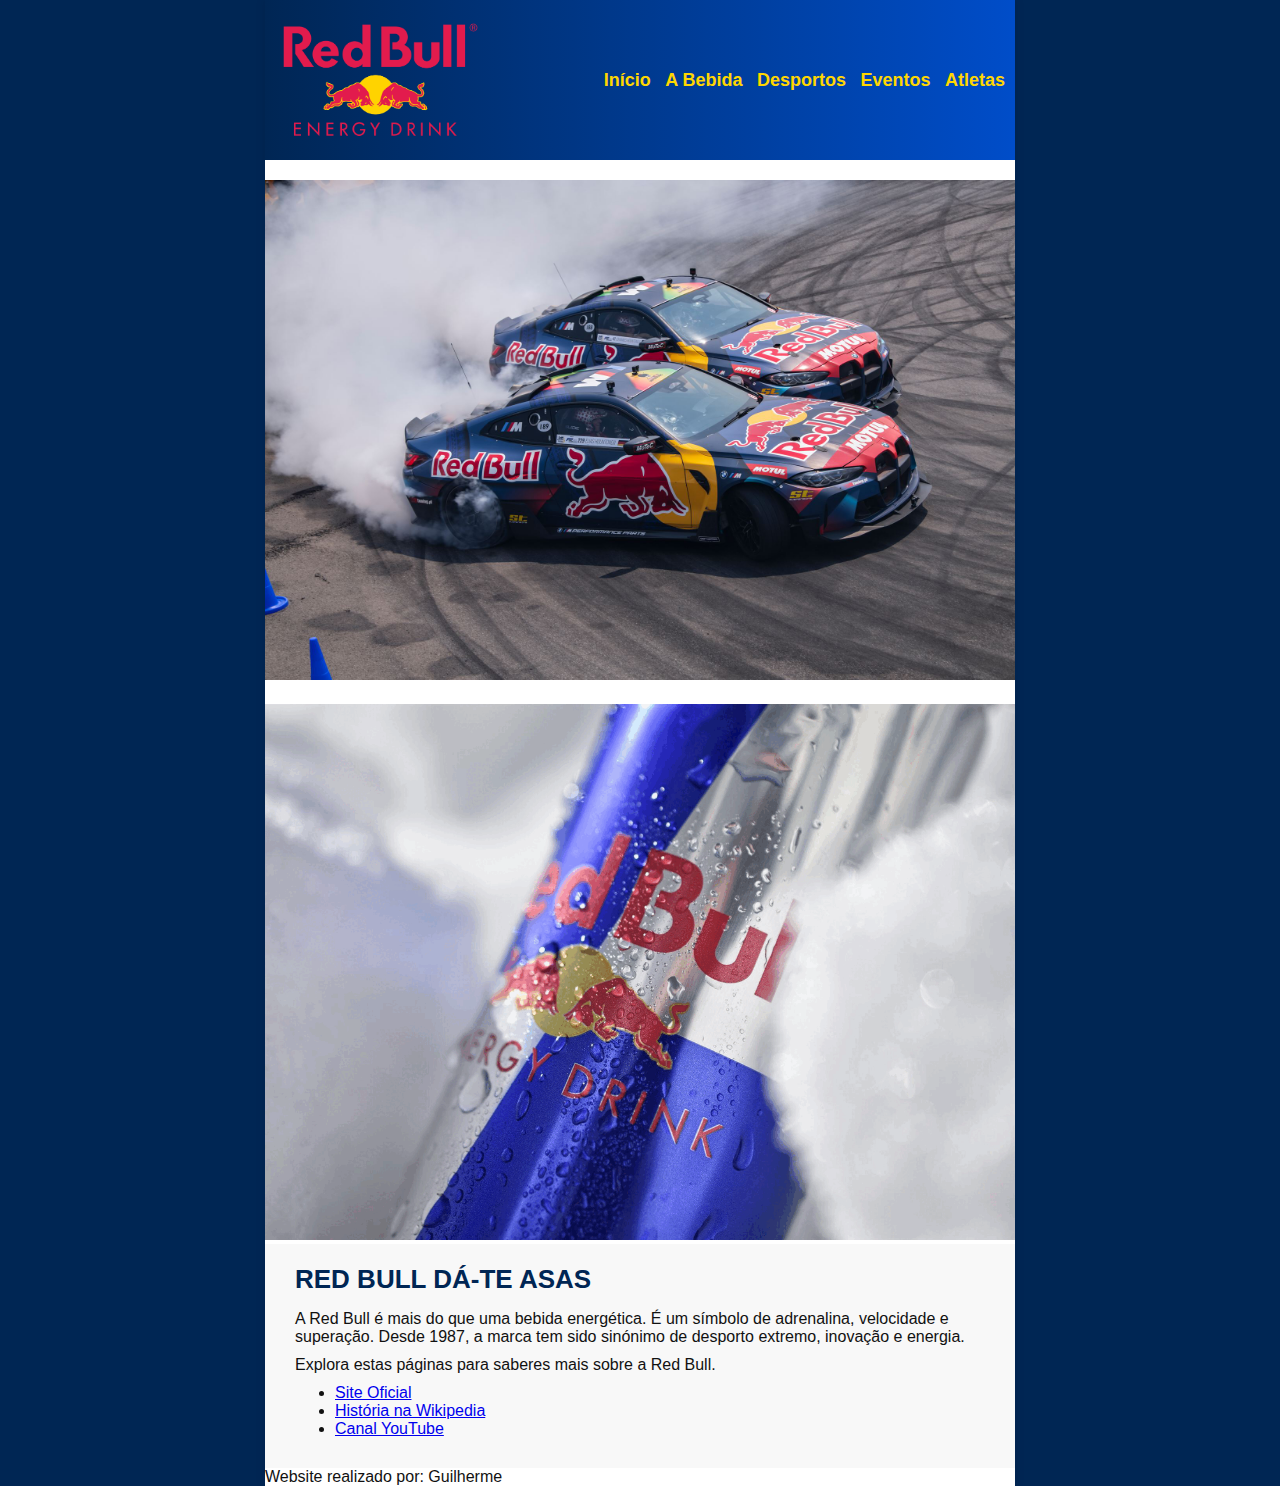
<file: index.html>
<!DOCTYPE html>
<html>
<head>
  <meta charset="utf-8" />
  <link rel="icon" href="images/redbull-icon.png">
  <title>Red Bull - Energia em Movimento</title>
  <link rel="stylesheet" href="style.css" />
</head>
<body>
  <div id="container">
    <div id="header">
      <img class="logo" src="images/redbull-logo.png" alt="Red Bull Logo" />
      <div id="links">
        <a href="index.html">Início</a>
        <a href="bebida.html">A Bebida</a>
        <a href="desportos.html">Desportos</a>
        <a href="eventos.html">Eventos</a>
        <a href="atletas.html">Atletas</a>
      </div>
    </div>

    <picture>
      <source srcset="images/redbull-desktop.jpg" type="image/jpeg" media="(min-width: 768px)">
      <source srcset="images/redbull-mobile.jpg" type="image/jpeg" media="(max-width: 767px)">
      <img class="picture" src="images/redbull-desktop.jpg" alt="Red Bull em Ação">
    </picture>

    <picture>
      <source srcset="images/energia-desktop.jpg" type="image/jpeg" media="(min-width: 768px)">
      <source srcset="images/energia-mobile.jpg" type="image/jpeg" media="(max-width: 767px)">
      <img class="picture" src="images/energia-desktop.jpg" alt="Energia Red Bull">
    </picture>

    <div class="contenttext">
      <h2>Red Bull dá-te asas</h2>
      <p>A Red Bull é mais do que uma bebida energética. É um símbolo de adrenalina, velocidade e superação. Desde 1987, a marca tem sido sinónimo de desporto extremo, inovação e energia.</p>
      <p>Explora estas páginas para saberes mais sobre a Red Bull.</p>

      <ul>
        <li><a href="https://www.redbull.com/pt-pt/" target="_blank">Site Oficial</a></li>
        <li><a href="https://pt.wikipedia.org/wiki/Red_Bull" target="_blank">História na Wikipedia</a></li>
        <li><a href="https://www.youtube.com/user/redbull" target="_blank">Canal YouTube</a></li>
      </ul>
    </div>

    <div id="footer">
      <p>Website realizado por: Guilherme</p>
    </div>
  </div>
</body>
</html>
</file>
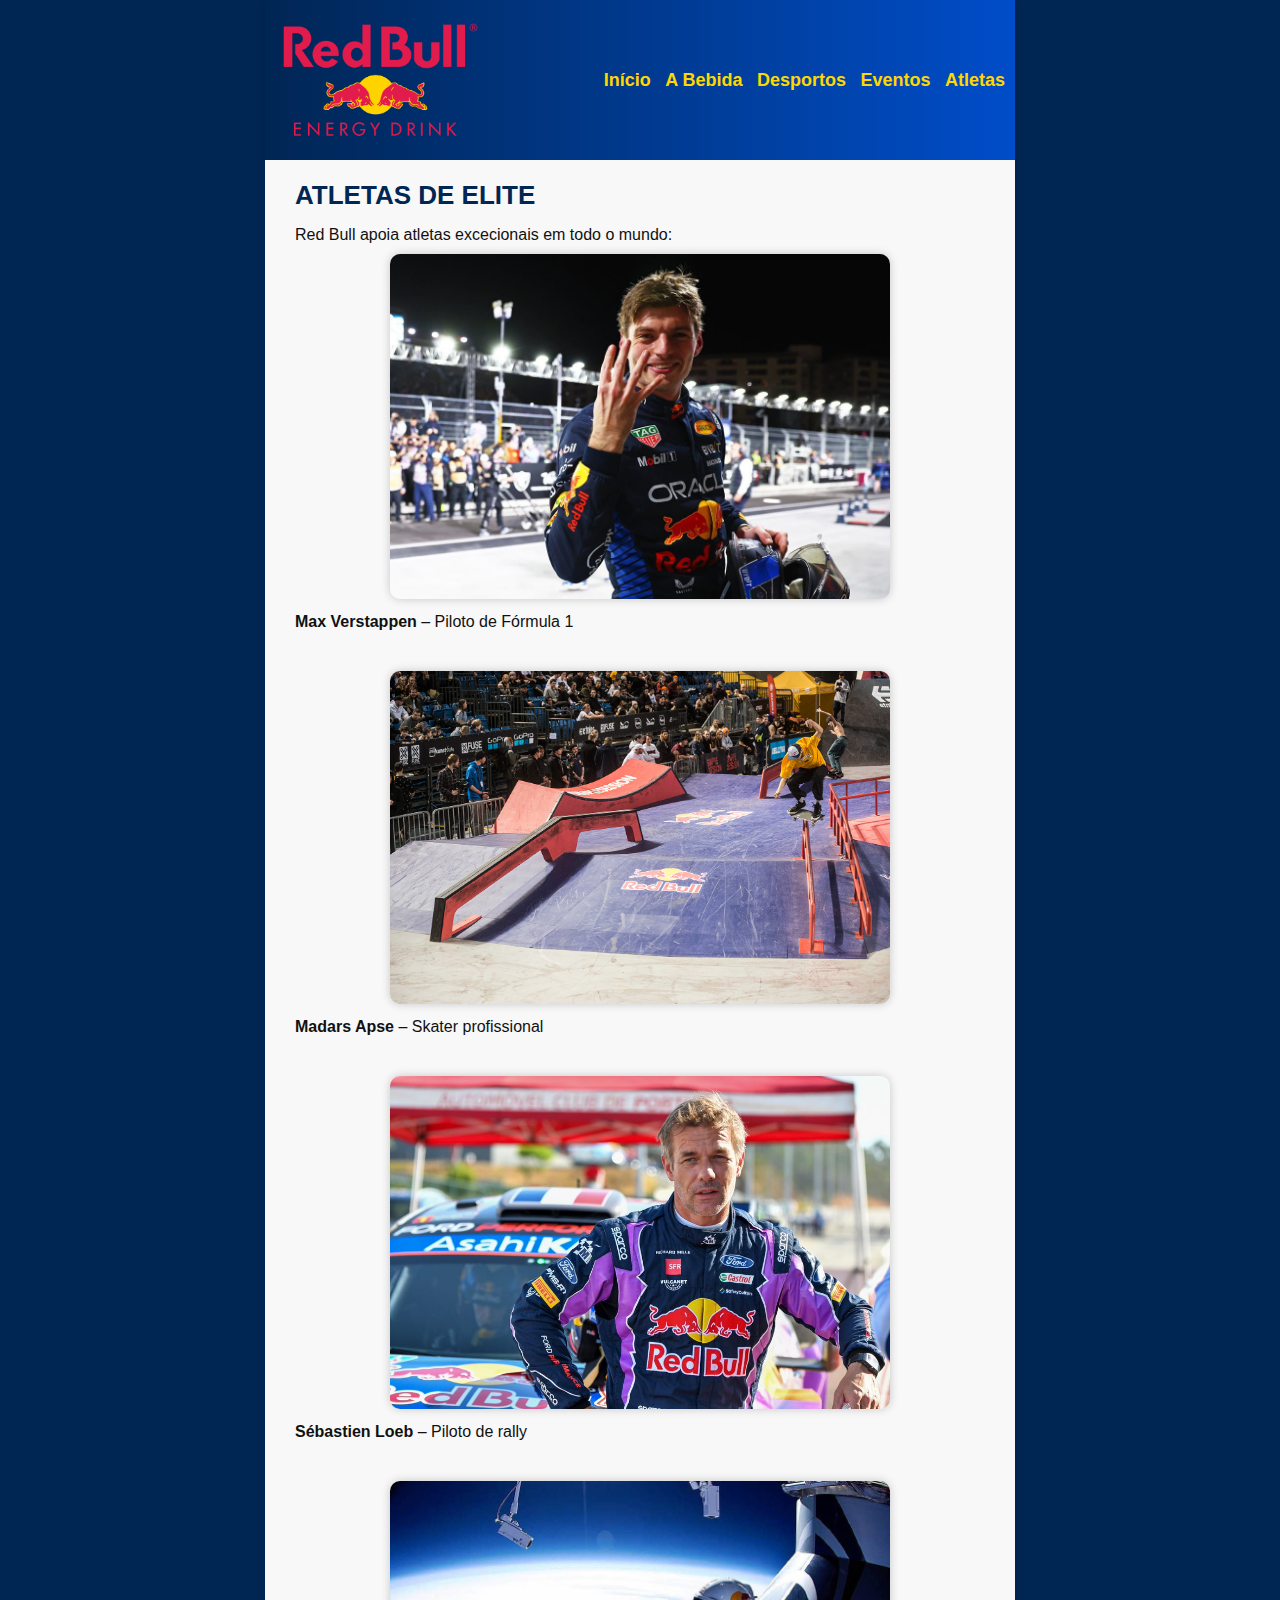
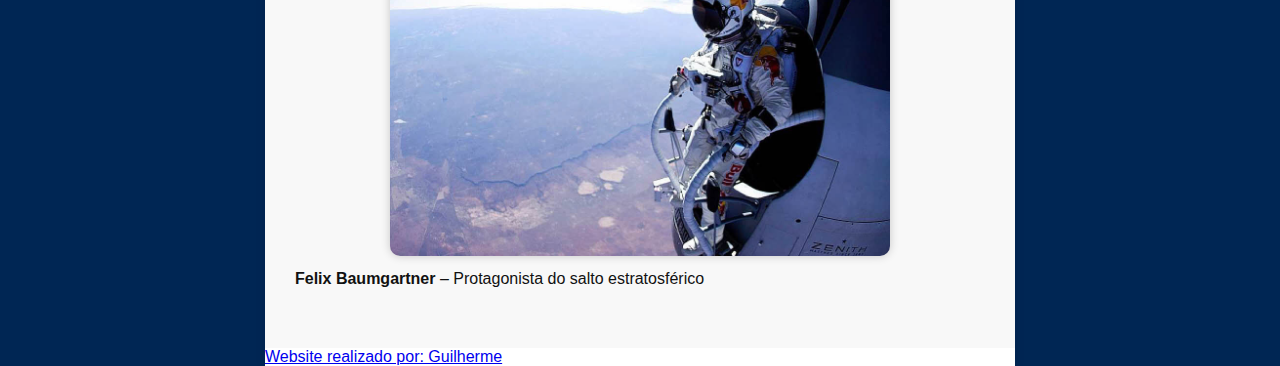
<file: atletas.html>
<!DOCTYPE html>
<html>
<head>
  <meta charset="utf-8" />
  <link rel="icon" href="images/redbull-icon.png">
  <title>Atletas Red Bull</title>
  <link rel="stylesheet" href="style.css" />
</head>
<body>
  <div id="container">
    <div id="header">
      <img class="logo" src="images/redbull-logo.png" alt="Logo Red Bull" />
      <div id="links">
        <a href="index.html">Início</a>
        <a href="bebida.html">A Bebida</a>
        <a href="desportos.html">Desportos</a>
        <a href="eventos.html">Eventos</a>
        <a href="atletas.html">Atletas</a>
      </div>
    </div>

    <div class="contenttext">
      <h2>Atletas de Elite</h2>
      <p>Red Bull apoia atletas excecionais em todo o mundo:</p>

      <div class="evento">
        <picture>
          <source srcset="images/verstappen-desktop.jpg" media="(min-width: 768px)">
          <source srcset="images/verstappen-mobile.jpg" media="(max-width: 767px)">
          <img src="images/verstappen-desktop.jpg" alt="Max Verstappen - F1" class="evento-img">
        </picture>
        <p><strong>Max Verstappen</strong> – Piloto de Fórmula 1</p>
      </div>

      <div class="evento">
        <picture>
          <source srcset="images/madars-desktop.jpg" media="(min-width: 768px)">
          <source srcset="images/madars-mobile.jpg" media="(max-width: 767px)">
          <img src="images/madars-desktop.jpg" alt="Letícia Bufoni - Skate" class="evento-img">
        </picture>
        <p><strong>Madars Apse</strong> – Skater profissional</p>
      </div>

      <div class="evento">
        <picture>
          <source srcset="images/loeb-desktop.jpg" media="(min-width: 768px)">
          <source srcset="images/loeb-mobile.jpg" media="(max-width: 767px)">
          <img src="images/loeb-desktop.jpg" alt="Sebastien Loeb - Rally" class="evento-img">
        </picture>
        <p><strong>Sébastien Loeb</strong> – Piloto de rally</p>
      </div>

      <div class="evento">
        <picture>
          <source srcset="images/felix-desktop.jpg" media="(min-width: 768px)">
          <source srcset="images/felix-mobile.jpg" media="(max-width: 767px)">
          <img src="images/felix-desktop.jpg" alt="Felix Baumgartner - Salto Estratosférico" class="evento-img">
        </picture>
        <p><strong>Felix Baumgartner</strong> – Protagonista do salto estratosférico</p>
      </div>
    </div>

    <div id="footer">
      <a href="#">Website realizado por: Guilherme</a>
    </div>
  </div>
</body>
</html>
</file>
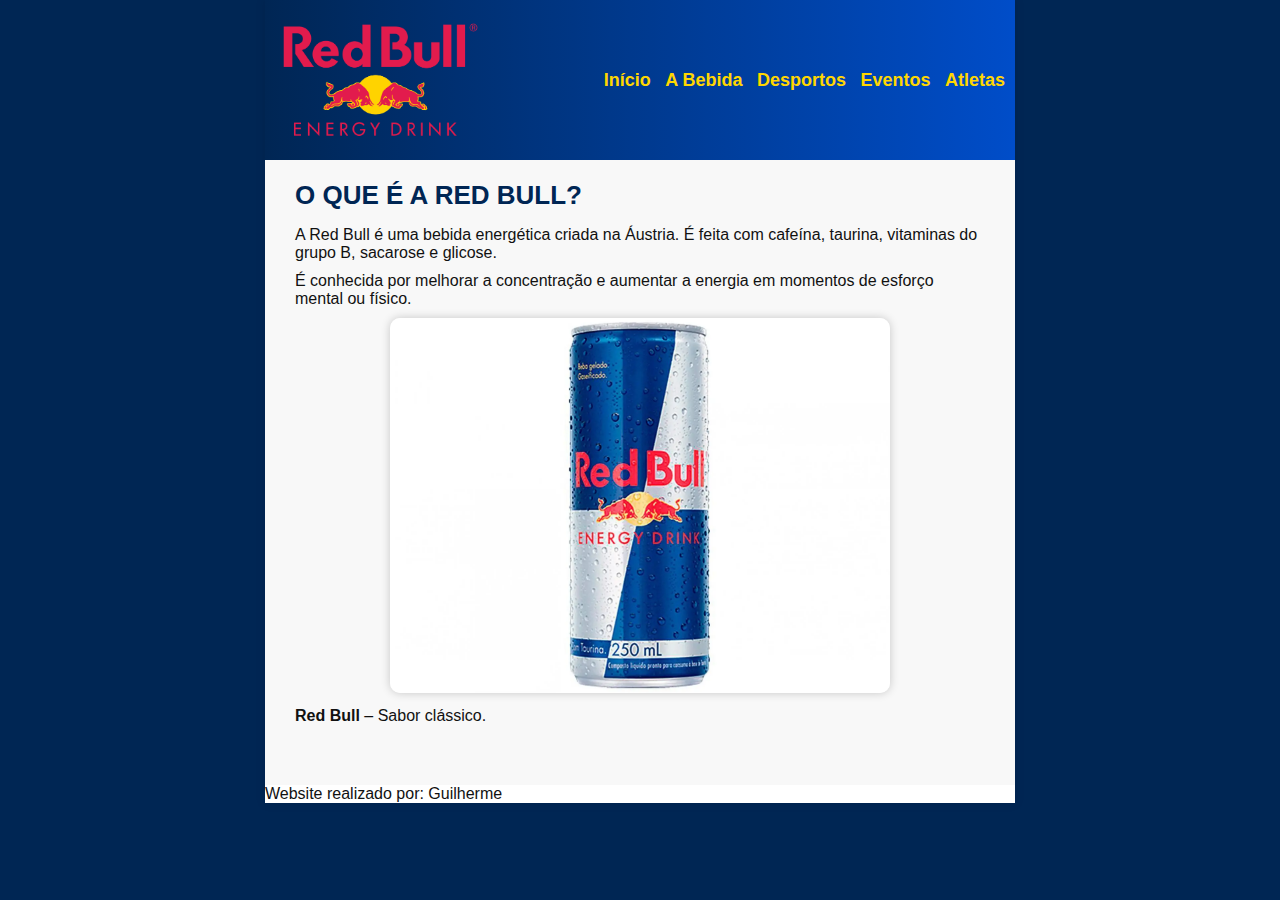
<file: bebida.html>
<!DOCTYPE html>
<html>
<head>
  <meta charset="utf-8" />
   <meta name="viewport" content="width=device-width, initial-scale=1.0">
  <link rel="icon" href="images/redbull-icon.png">
  <title>Red Bull - A Bebida</title>
  <link rel="stylesheet" href="style.css" />
</head>
<body>
  <div id="container">
    <div id="header">
      <img class="logo" src="images/redbull-logo.png" alt="Logo Red Bull" />
      <div id="links">
        <a href="index.html">Início</a>
        <a href="bebida.html">A Bebida</a>
        <a href="desportos.html">Desportos</a>
        <a href="eventos.html">Eventos</a>
        <a href="atletas.html">Atletas</a>
      </div>
    </div>

    <div class="contenttext">
      <h2>O que é a Red Bull?</h2>
      <p>A Red Bull é uma bebida energética criada na Áustria. É feita com cafeína, taurina, vitaminas do grupo B, sacarose e glicose.</p>
      <p>É conhecida por melhorar a concentração e aumentar a energia em momentos de esforço mental ou físico.</p>

      <div class="evento">
        <picture>
          <source srcset="images/lata-desktop.jpg" media="(min-width: 768px)">
          <source srcset="images/lata-mobile.jpg" media="(max-width: 767px)">
          <img src="images/lata-desktop.jpg" alt="Lata de Red Bull" class="evento-img">
        </picture>
        <p><strong>Red Bull</strong> – Sabor clássico.</p>
      </div>
    </div>

    <div id="footer">
      <p>Website realizado por: Guilherme</p>
    </div>
  </div>
</body>
</html>
</file>
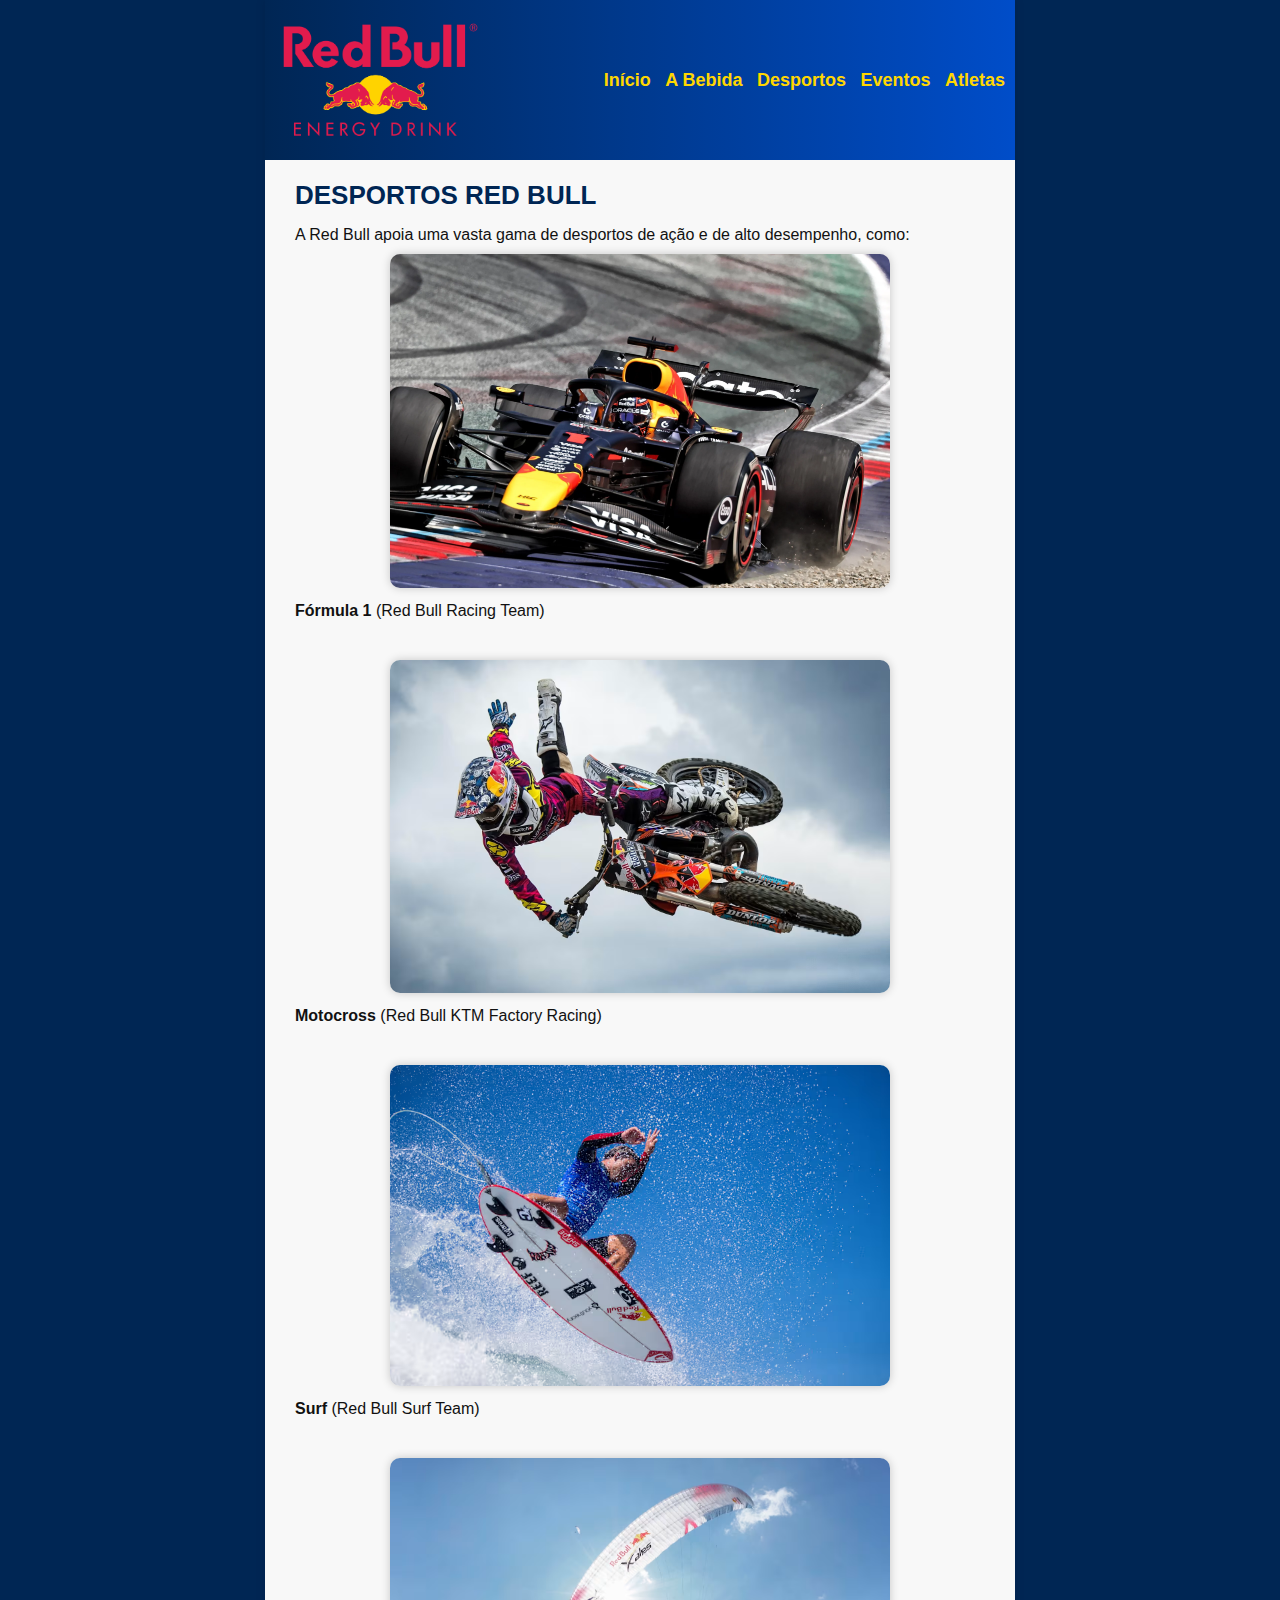
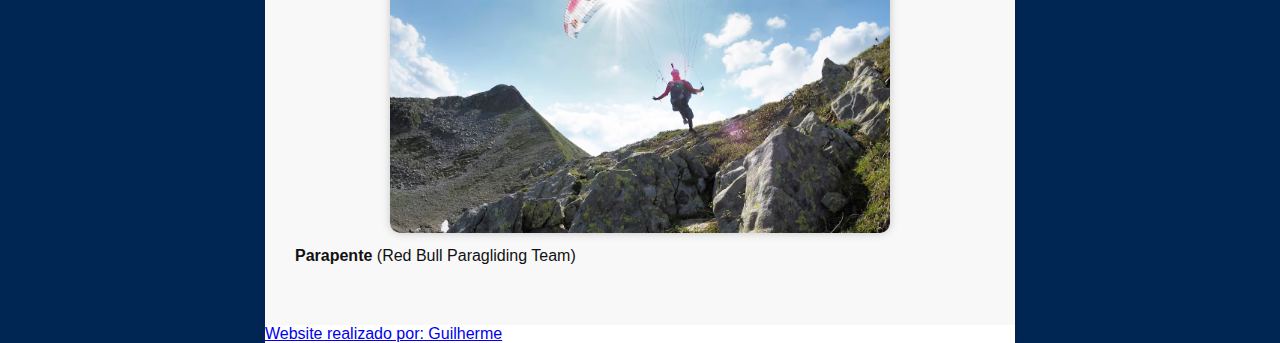
<file: desportos.html>
<!DOCTYPE html>
<html>
<head>
  <meta charset="utf-8" />
   <meta name="viewport" content="width=device-width, initial-scale=1.0">
  <link rel="icon" href="images/redbull-icon.png">
  <title>Desportos</title>
  <link rel="stylesheet" href="style.css" />
</head>
<body>
  <div id="container">
    <div id="header">
      <img class="logo" src="images/redbull-logo.png" alt="Logo Red Bull" />
      <div id="links">
        <a href="index.html">Início</a>
        <a href="bebida.html">A Bebida</a>
        <a href="desportos.html">Desportos</a>
        <a href="eventos.html">Eventos</a>
        <a href="atletas.html">Atletas</a>
      </div>
    </div>

    <div class="contenttext">
      <h2>Desportos Red Bull</h2>
      <p>A Red Bull apoia uma vasta gama de desportos de ação e de alto desempenho, como:</p>

      <div class="evento">
        <picture>
          <source srcset="images/f1-desktop.jpg" media="(min-width: 768px)">
          <source srcset="images/f1-mobile.jpg" media="(max-width: 767px)">
          <img src="images/f1-desktop.jpg" alt="Fórmula 1 - Red Bull Racing" class="evento-img">
        </picture>
        <p><strong>Fórmula 1</strong> (Red Bull Racing Team) </p>
      </div>

      <div class="evento">
        <picture>
          <source srcset="images/motocross-desktop.jpg" media="(min-width: 768px)">
          <source srcset="images/motocross-mobile.jpg" media="(max-width: 767px)">
          <img src="images/motocross-desktop.jpg" alt="Motocross, BMX e Skate" class="evento-img">
        </picture>
        <p><strong>Motocross </strong> (Red Bull KTM Factory Racing) </p>
      </div>

      <div class="evento">
        <picture>
          <source srcset="images/surf-desktop.jpg" media="(min-width: 768px)">
          <source srcset="images/surf-mobile.jpg" media="(max-width: 767px)">
          <img src="images/surf-desktop.jpg" alt="Surf, Snowboard e Base Jumping" class="evento-img">
        </picture>
        <p><strong>Surf </strong> (Red Bull Surf Team) </p>
      </div>

      <div class="evento">
        <picture>
          <source srcset="images/parapente-desktop.jpg" media="(min-width: 768px)">
          <source srcset="images/parapente-mobile.jpg" media="(max-width: 767px)">
          <img src="images/parapente-desktop.jpg" alt="Parapente, Drift e Rally" class="evento-img">
        </picture>
        <p><strong>Parapente </strong> (Red Bull Paragliding Team) </p>
      </div>
    </div>

    <div id="footer">
      <a href="#">Website realizado por: Guilherme</a>
    </div>
  </div>
</body>
</html>
</file>
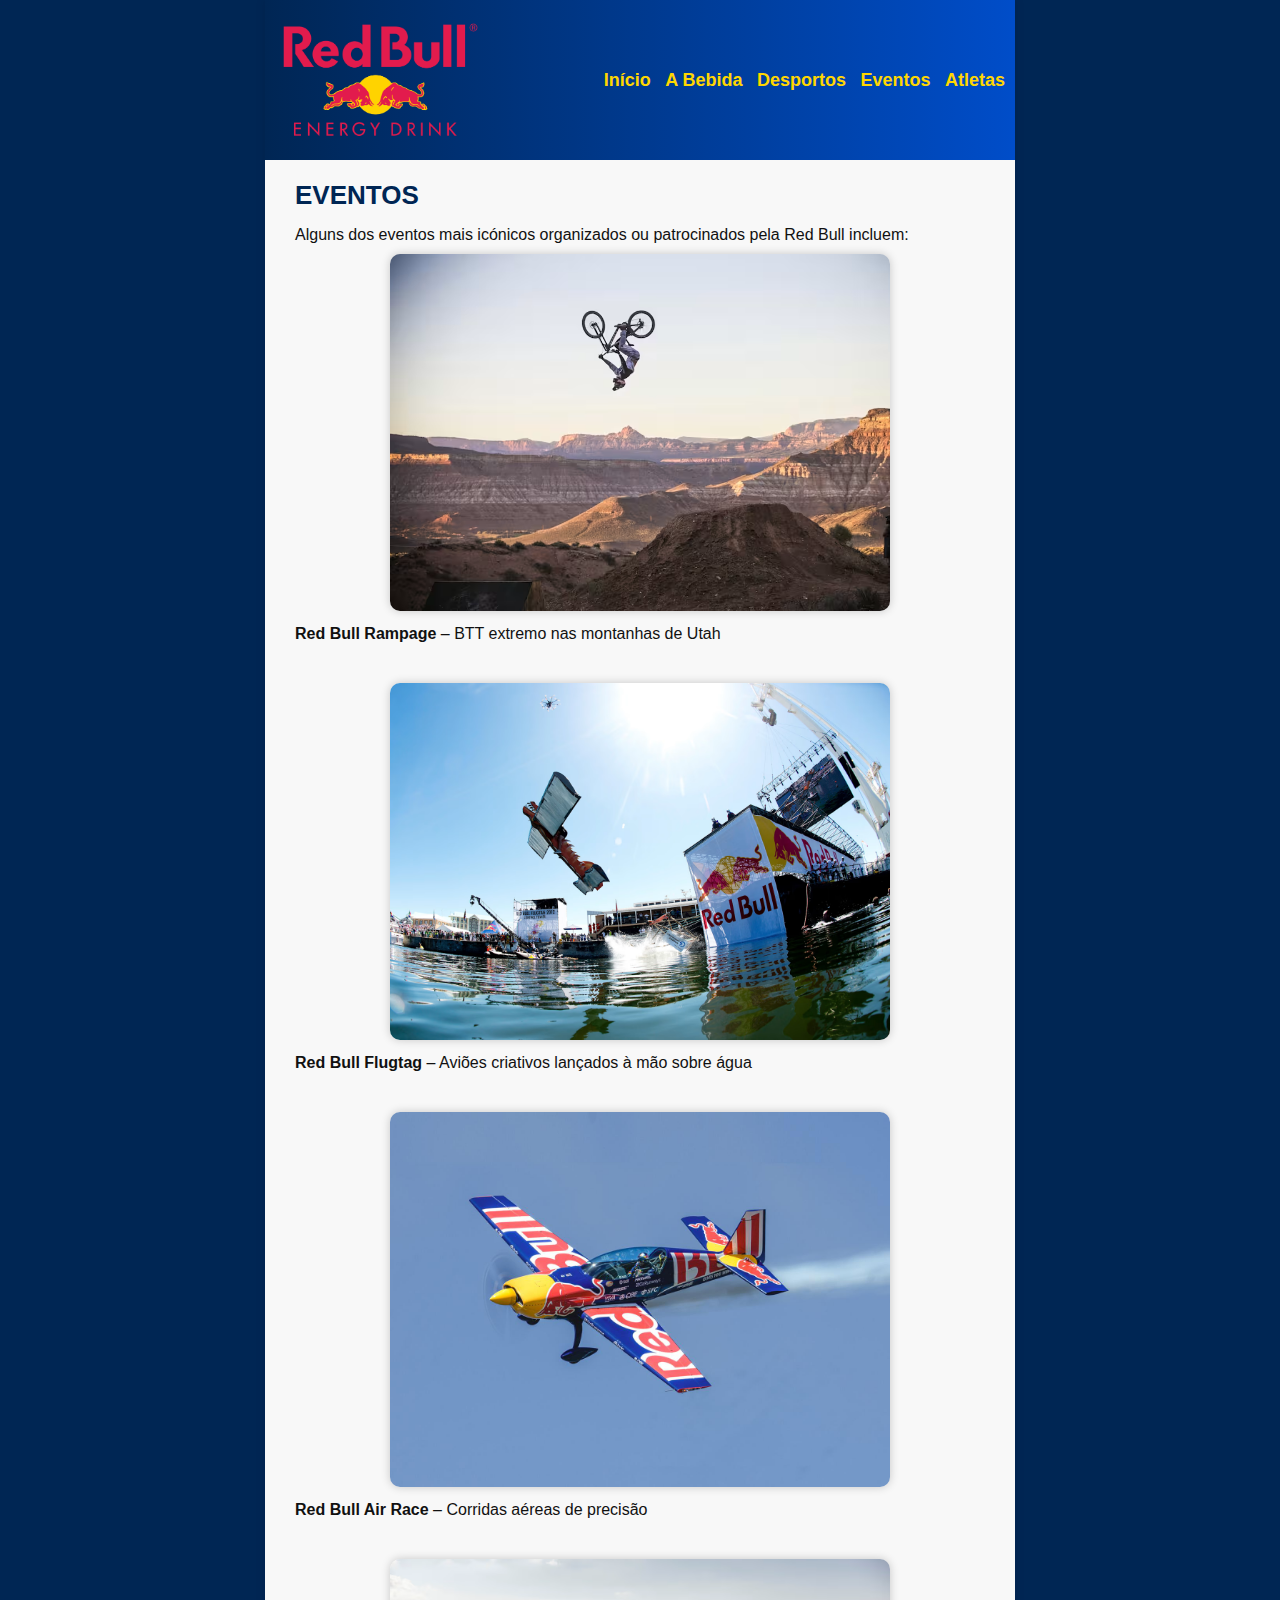
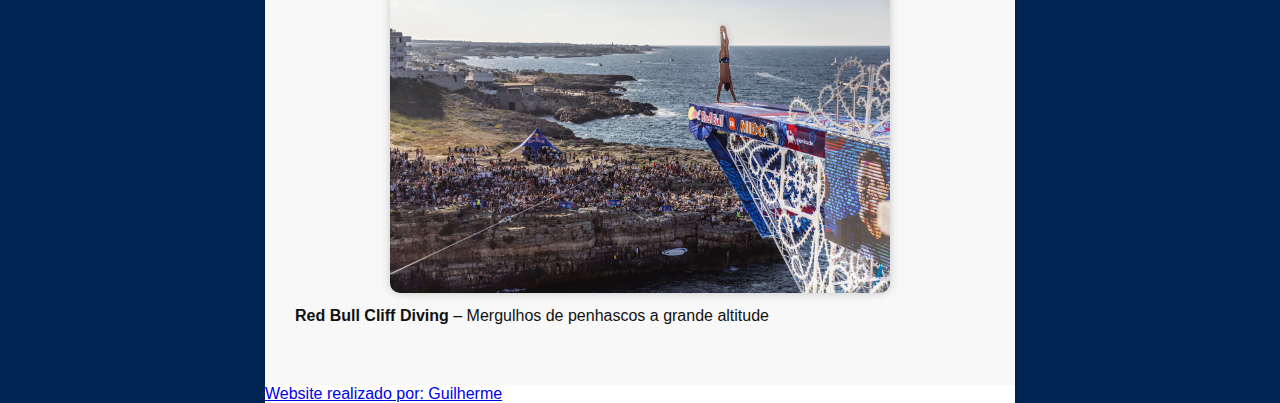
<file: eventos.html>
<!DOCTYPE html>
<html>
<head>
  <meta charset="utf-8" />
  <link rel="icon" href="images/redbull-icon.png">
  <title>Eventos Red Bull</title>
  <link rel="stylesheet" href="style.css" />
</head>
<body>
  <div id="container">
    <div id="header">
      <img class="logo" src="images/redbull-logo.png" alt="Logo Red Bull" />
      <div id="links">
        <a href="index.html">Início</a>
        <a href="bebida.html">A Bebida</a>
        <a href="desportos.html">Desportos</a>
        <a href="eventos.html">Eventos</a>
        <a href="atletas.html">Atletas</a>
      </div>
    </div>

    <div class="contenttext">
      <h2>Eventos</h2>
      <p>Alguns dos eventos mais icónicos organizados ou patrocinados pela Red Bull incluem:</p>

      <div class="evento">
        <picture>
          <source srcset="images/rampage-desktop.jpg" media="(min-width: 768px)">
          <source srcset="images/rampage-mobile.jpg" media="(max-width: 767px)">
          <img src="images/rampage-desktop.jpg" alt="Red Bull Rampage" class="evento-img">
        </picture>
        <p><strong>Red Bull Rampage</strong> – BTT extremo nas montanhas de Utah</p>
      </div>

      <div class="evento">
        <picture>
          <source srcset="images/flugtag-desktop.jpg" media="(min-width: 768px)">
          <source srcset="images/flugtag-mobile.jpg" media="(max-width: 767px)">
          <img src="images/flugtag-desktop.jpg" alt="Red Bull Flugtag" class="evento-img">
        </picture>
        <p><strong>Red Bull Flugtag</strong> – Aviões criativos lançados à mão sobre água</p>
      </div>

      <div class="evento">
        <picture>
          <source srcset="images/airrace-desktop.jpg" media="(min-width: 768px)">
          <source srcset="images/airrace-mobile.jpg" media="(max-width: 767px)">
          <img src="images/airrace-desktop.jpg" alt="Red Bull Air Race" class="evento-img">
        </picture>
        <p><strong>Red Bull Air Race</strong> – Corridas aéreas de precisão</p>
      </div>

      <div class="evento">
        <picture>
          <source srcset="images/cliffdiving-desktop.jpg" media="(min-width: 768px)">
          <source srcset="images/cliffdiving-mobile.jpg" media="(max-width: 767px)">
          <img src="images/cliffdiving-desktop.jpg" alt="Red Bull Cliff Diving" class="evento-img">
        </picture>
        <p><strong>Red Bull Cliff Diving</strong> – Mergulhos de penhascos a grande altitude</p>
      </div>
    </div>

    <div id="footer">
      <a href="#">Website realizado por: Guilherme</a>
    </div>
  </div>
</body>
</html>
</file>
<file: style.css>
body {
  margin: 0;
  padding: 0;
  font-family: Arial, Helvetica, sans-serif;
  font-size: 16px;
  color: #111;
  background-color: #002654;
}

* {
  margin: 0;
  text-align: left;
  box-sizing: border-box;
}

#container {
  width: 100%;
  max-width: 750px;
  margin: 0 auto;
  background-color: #ffffff;
  box-shadow: 0 0 10px rgba(0,0,0,0.1);
}

#header {
  height: 160px;
  background: linear-gradient(to right, #002654, #004dc9);
  color: #fff;
  display: grid;
  grid-template-columns: auto 1fr;
  align-items: center;
  padding: 0 10px;
}

.logo {
  height: 130px;
  justify-self: start;
}

#links {
  justify-self: end;
  text-align: right;
}

#links a,
#links a:visited {
  font-size: 18px;
  font-weight: bold;
  color: #FFD700;
  text-decoration: none;
  margin-left: 10px;
  display: inline-block;
}

#links a:hover {
  border-bottom: 2px solid #FFD700;
}

.picture {
  width: 100%;
  height: auto;
  margin-top: 20px;
}

.contenttext {
  padding: 20px 30px;
  text-align: center;
  background-color: #f8f8f8;
}

.contenttext h2 {
  font-size: 26px;
  color: #002654;
  margin-bottom: 15px;
  text-transform: uppercase;
}

.contenttext p,
.contenttext ul {
  margin-bottom: 10px;
}

.evento {
  margin-bottom: 40px;
  text-align: center;
}

.evento img,
.evento picture img,
.evento-img {
  width: 100%;
  max-width: 500px;
  height: auto;
  border-radius: 10px;
  box-shadow: 0 0 10px rgba(0,0,0,0.2);
  margin-bottom: 10px;
}

@media screen and (max-width: 1024px) {
  #header {
    grid-template-columns: 1fr;
    text-align: center;
    height: auto;
    padding: 24px 10px;
  }

  .logo {
    height: 110px;
    margin-bottom: 14px;
    justify-self: center;
  }

  #links {
    text-align: center;
    margin: 0;
  }

  #links a {
    margin: 0 6px;
    font-size: 17px;
  }

  .contenttext {
    padding: 18px 24px;
  }

  .contenttext h2 {
    font-size: 24px;
  }

  .evento img,
  .evento picture img,
  .evento-img {
    max-width: 100%;
  }
}

@media screen and (max-width: 600px) {
  #header {
    padding: 20px 10px;
  }

  .logo {
    height: 90px;
  }

  #links a {
    font-size: 15px;
  }

  .contenttext {
    padding: 16px 18px;
  }

  .contenttext h2 {
    font-size: 20px;
  }

  .evento img,
  .evento picture img,
  .evento-img {
    border-radius: 8px;
    box-shadow: 0 0 5px rgba(0,0,0,0.15);
  }
}
</file>
